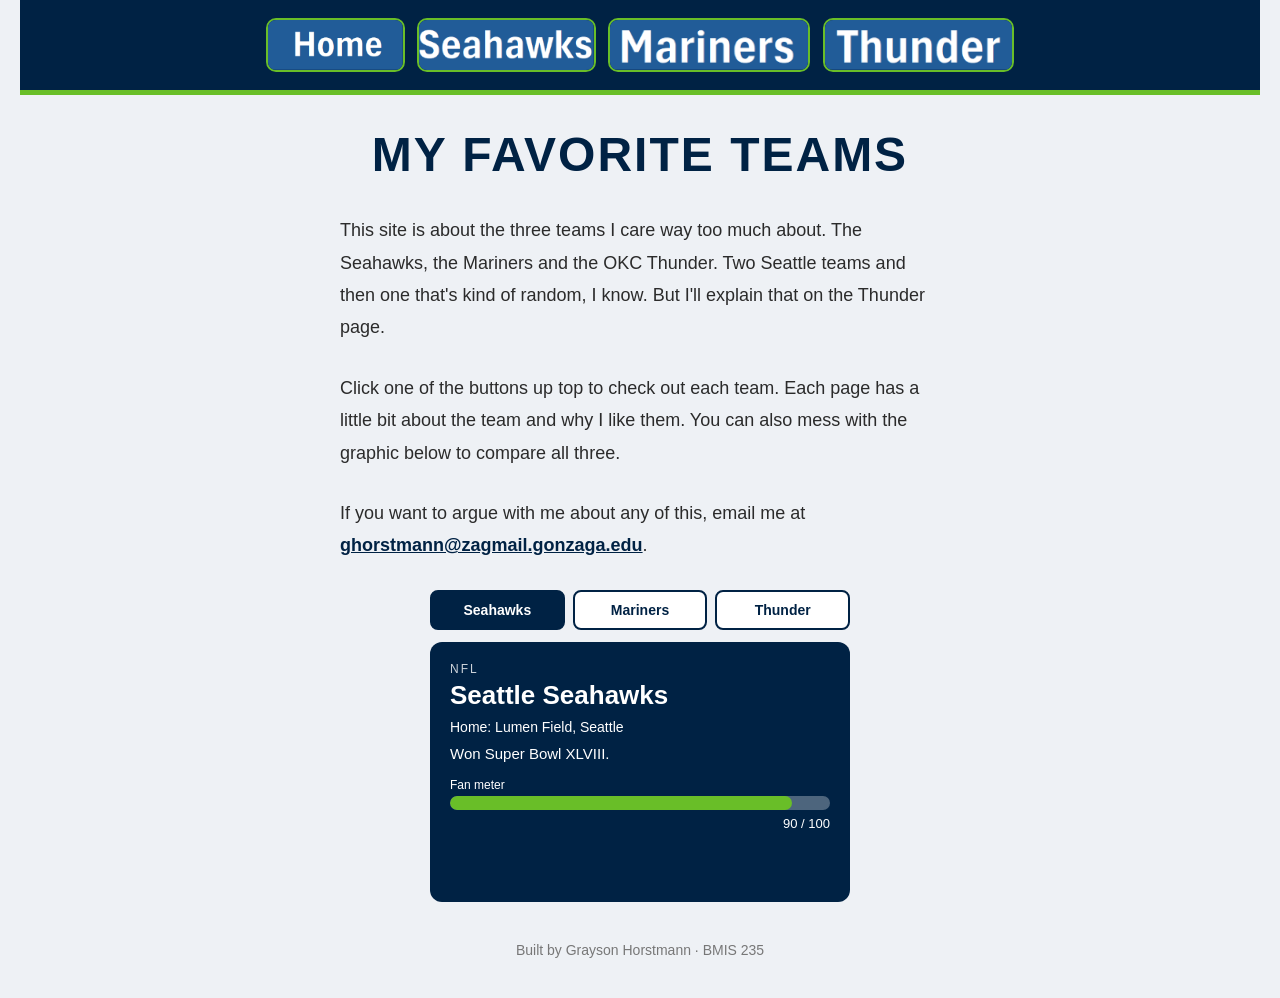
<file: index.html>
<!DOCTYPE html>
<!--
  Author: Grayson Horstmann
  GU username: ghorstmann
  Course: BMIS 235 - HTML-3
-->
<html lang="en">
<head>
<meta charset="utf-8">
<meta name="author" content="Grayson Horstmann">
<title>My Teams | Home</title>

<!-- this one line connects the page to the stylesheet -->
<link rel="stylesheet" href="styles.css">
</head>
<body>

<nav>
    <a href="index.html"><img src="img/home.png" alt="Home"></a>
    <a href="seahawks.html"><img src="img/seahawks.png" alt="Seahawks"></a>
    <a href="mariners.html"><img src="img/mariners.png" alt="Mariners"></a>
    <a href="thunder.html"><img src="img/thunder.png" alt="Thunder"></a>
</nav>

<h1>My Favorite Teams</h1>
<p>This site is about the three teams I care way too much about. The Seahawks, the Mariners and the OKC Thunder. Two Seattle teams and then one that's kind of random, I know. But I'll explain that on the Thunder page.</p>
<p>Click one of the buttons up top to check out each team. Each page has a little bit about the team and why I like them. You can also mess with the graphic below to compare all three.</p>
<p>If you want to argue with me about any of this, email me at <a href="mailto:ghorstmann@zagmail.gonzaga.edu">ghorstmann@zagmail.gonzaga.edu</a>.</p>

<div class="showcase">
<!-- HTML: three team buttons on top, and a card below that changes to whichever team you click -->
<div class="sc-wrap">
  <div class="sc-buttons">
    <button class="sc-btn" data-team="0">Seahawks</button>
    <button class="sc-btn" data-team="1">Mariners</button>
    <button class="sc-btn" data-team="2">Thunder</button>
  </div>
  <div class="sc-card">
    <div class="sc-league"></div>
    <div class="sc-name"></div>
    <div class="sc-home"></div>
    <div class="sc-fact"></div>
    <div class="sc-meter-label">Fan meter</div>
    <div class="sc-meter"><div class="sc-fill"></div></div>
    <div class="sc-score"></div>
  </div>
</div>

<!-- CSS: every rule starts with .showcase so it only styles this box and nothing else on the page -->
<style>
.showcase .sc-wrap { max-width: 420px; margin: 20px auto; font-family: Arial, sans-serif; }
.showcase .sc-buttons { display: flex; gap: 8px; margin-bottom: 12px; }
.showcase .sc-btn { flex: 1; padding: 10px 4px; border: 2px solid #002244; border-radius: 8px; background: #ffffff; color: #002244; font-weight: bold; font-size: 14px; cursor: pointer; }
.showcase .sc-btn.sc-active { background: #002244; color: #ffffff; }
.showcase .sc-card { border-radius: 12px; padding: 20px; color: #ffffff; min-height: 220px; transition: background 0.4s; }
.showcase .sc-league { font-size: 12px; letter-spacing: 2px; opacity: 0.8; }
.showcase .sc-name { font-size: 26px; font-weight: bold; margin: 4px 0 8px; }
.showcase .sc-home { font-size: 14px; margin-bottom: 10px; }
.showcase .sc-fact { font-size: 15px; margin-bottom: 16px; }
.showcase .sc-meter-label { font-size: 12px; margin-bottom: 4px; }
.showcase .sc-meter { height: 14px; background: rgba(255,255,255,0.3); border-radius: 7px; overflow: hidden; }
.showcase .sc-fill { height: 100%; width: 0; border-radius: 7px; transition: width 0.6s; }
.showcase .sc-score { font-size: 13px; margin-top: 6px; text-align: right; }
</style>

<!-- JavaScript: holds the info for each team and swaps the card's text and colors when a button is clicked -->
<script>
(function () {
  var box = document.querySelector('.showcase');
  var teams = [
    { name: 'Seattle Seahawks', league: 'NFL', home: 'Lumen Field, Seattle', fact: 'Won Super Bowl XLVIII.', color: '#002244', accent: '#69BE28', love: 90 },
    { name: 'Seattle Mariners', league: 'MLB', home: 'T-Mobile Park, Seattle', fact: 'Cal Raleigh hit 60 home runs in 2025.', color: '#0C2C56', accent: '#00A3AD', love: 85 },
    { name: 'OKC Thunder', league: 'NBA', home: 'Paycom Center, Oklahoma City', fact: 'Won the 2025 NBA Championship.', color: '#007AC1', accent: '#EF3B24', love: 95 }
  ];
  var buttons = box.querySelectorAll('.sc-btn');

  function show(i) {
    var t = teams[i];
    box.querySelector('.sc-card').style.background = t.color;
    box.querySelector('.sc-league').textContent = t.league;
    box.querySelector('.sc-name').textContent = t.name;
    box.querySelector('.sc-home').textContent = 'Home: ' + t.home;
    box.querySelector('.sc-fact').textContent = t.fact;
    box.querySelector('.sc-fill').style.background = t.accent;
    box.querySelector('.sc-fill').style.width = t.love + '%';
    box.querySelector('.sc-score').textContent = t.love + ' / 100';
    for (var j = 0; j < buttons.length; j++) {
      buttons[j].classList.toggle('sc-active', j === i);
    }
  }

  for (var k = 0; k < buttons.length; k++) {
    buttons[k].addEventListener('click', function () {
      show(Number(this.getAttribute('data-team')));
    });
  }
  show(0);
})();
</script>
</div>

<footer>Built by Grayson Horstmann &middot; BMIS 235</footer>

</body>
</html>
</file>
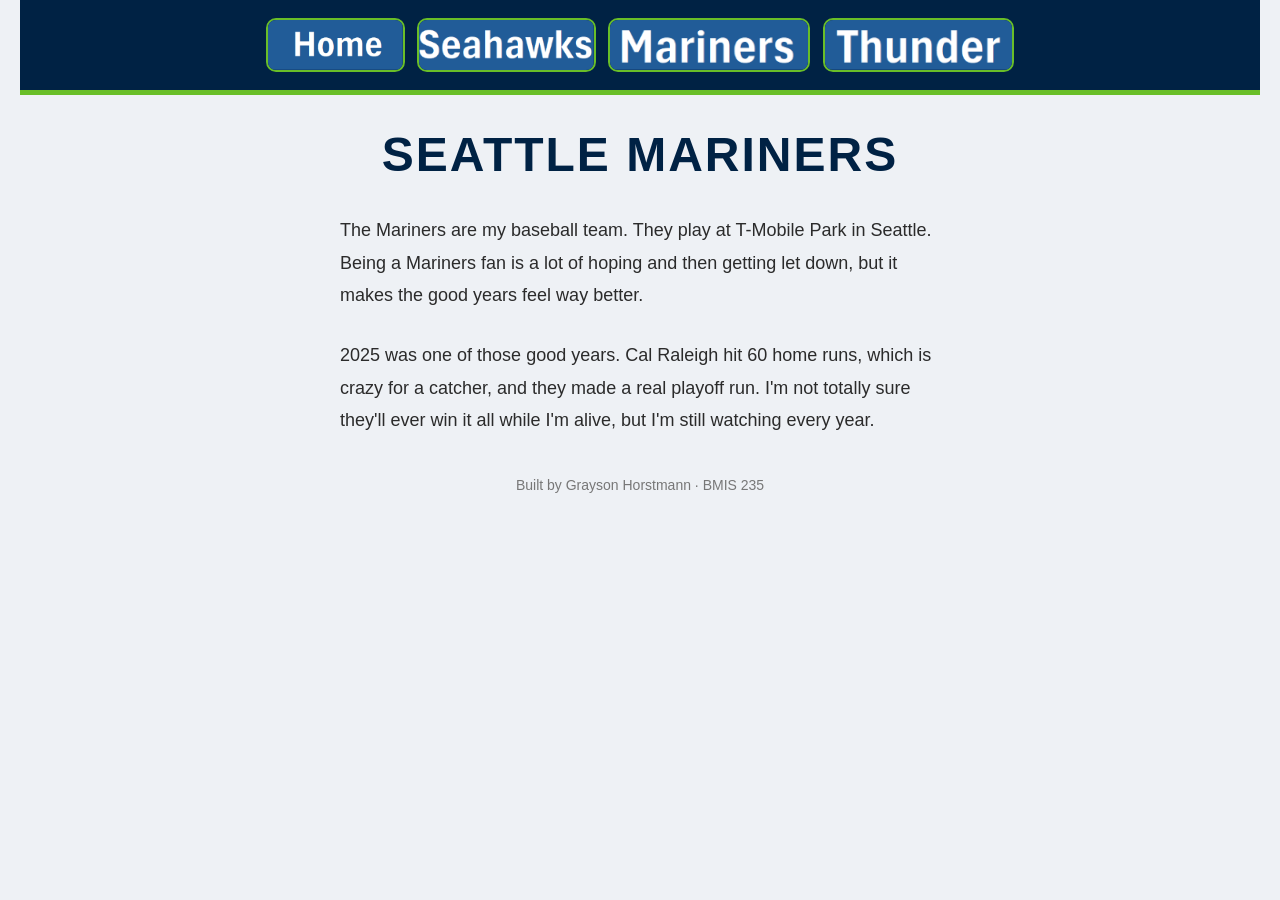
<file: mariners.html>
<!DOCTYPE html>
<!--
  Author: Grayson Horstmann
  GU username: YOUR-GU-USERNAME
  Course: BMIS 235 - HTML-3
-->
<html lang="en">
<head>
<meta charset="utf-8">
<meta name="author" content="Grayson Horstmann">
<title>My Teams | Mariners</title>

<!-- this one line connects the page to the stylesheet -->
<link rel="stylesheet" href="styles.css">
</head>
<body>

<nav>
    <a href="index.html"><img src="img/home.png" alt="Home"></a>
    <a href="seahawks.html"><img src="img/seahawks.png" alt="Seahawks"></a>
    <a href="mariners.html"><img src="img/mariners.png" alt="Mariners"></a>
    <a href="thunder.html"><img src="img/thunder.png" alt="Thunder"></a>
</nav>

<h1>Seattle Mariners</h1>
<p>The Mariners are my baseball team. They play at T-Mobile Park in Seattle. Being a Mariners fan is a lot of hoping and then getting let down, but it makes the good years feel way better.</p>
<p>2025 was one of those good years. Cal Raleigh hit 60 home runs, which is crazy for a catcher, and they made a real playoff run. I'm not totally sure they'll ever win it all while I'm alive, but I'm still watching every year.</p>

<footer>Built by Grayson Horstmann &middot; BMIS 235</footer>

</body>
</html>
</file>
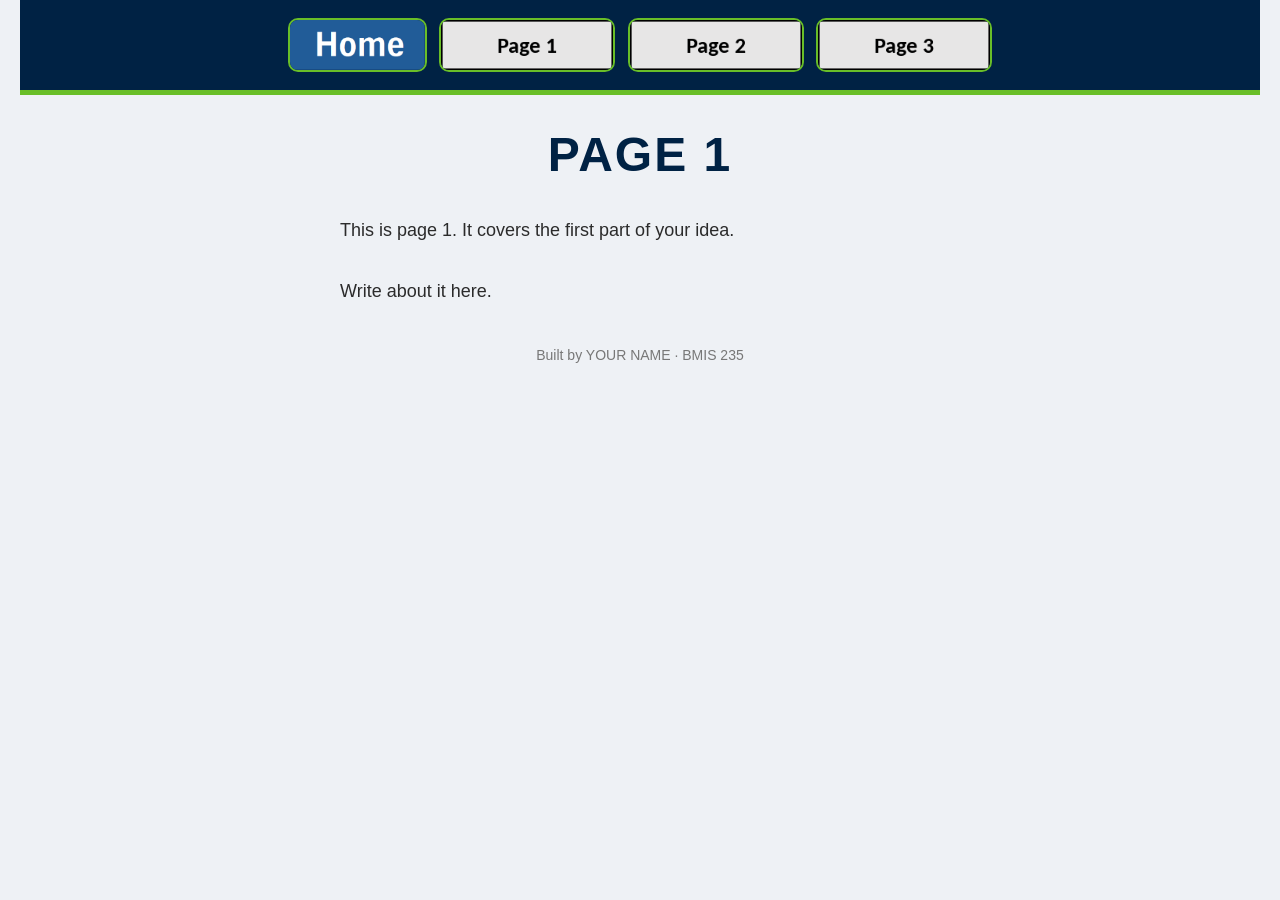
<file: page1.html>
<!DOCTYPE html>
<!--
  Author: YOUR NAME
  GU username: YOUR-GU-USERNAME
  Course: BMIS 235 - HTML-3
-->
<html lang="en">
<head>
<meta charset="utf-8">
<meta name="author" content="YOUR NAME">
<title>Page 1</title>

<!-- this one line connects the page to the stylesheet -->
<link rel="stylesheet" href="styles.css">
</head>
<body>

<!-- ===== MENU ============================================================
     The menu is four links. Each link wraps an image instead of words.
     Build it once on this page, check that every link works,
     then copy the whole <nav> block and paste it over the menu on the
     other three pages, so every page has the exact same menu.
     ===================================================================== -->
<nav>
    <a href="index.html"><img src="img/home.png" alt="Home"></a>
    <a href="page1.html"><img src="img/page1.png" alt="Page 1"></a>
    <a href="page2.html"><img src="img/page2.png" alt="Page 2"></a>
    <a href="page3.html"><img src="img/page3.png" alt="Page 3"></a>
</nav>

<h1>Page 1</h1>
<p>This is page 1. It covers the first part of your idea.</p>
<p>Write about it here.</p>

<!-- Footer: fill in your name -->
<footer>Built by YOUR NAME &middot; BMIS 235</footer>

</body>
</html>
</file>
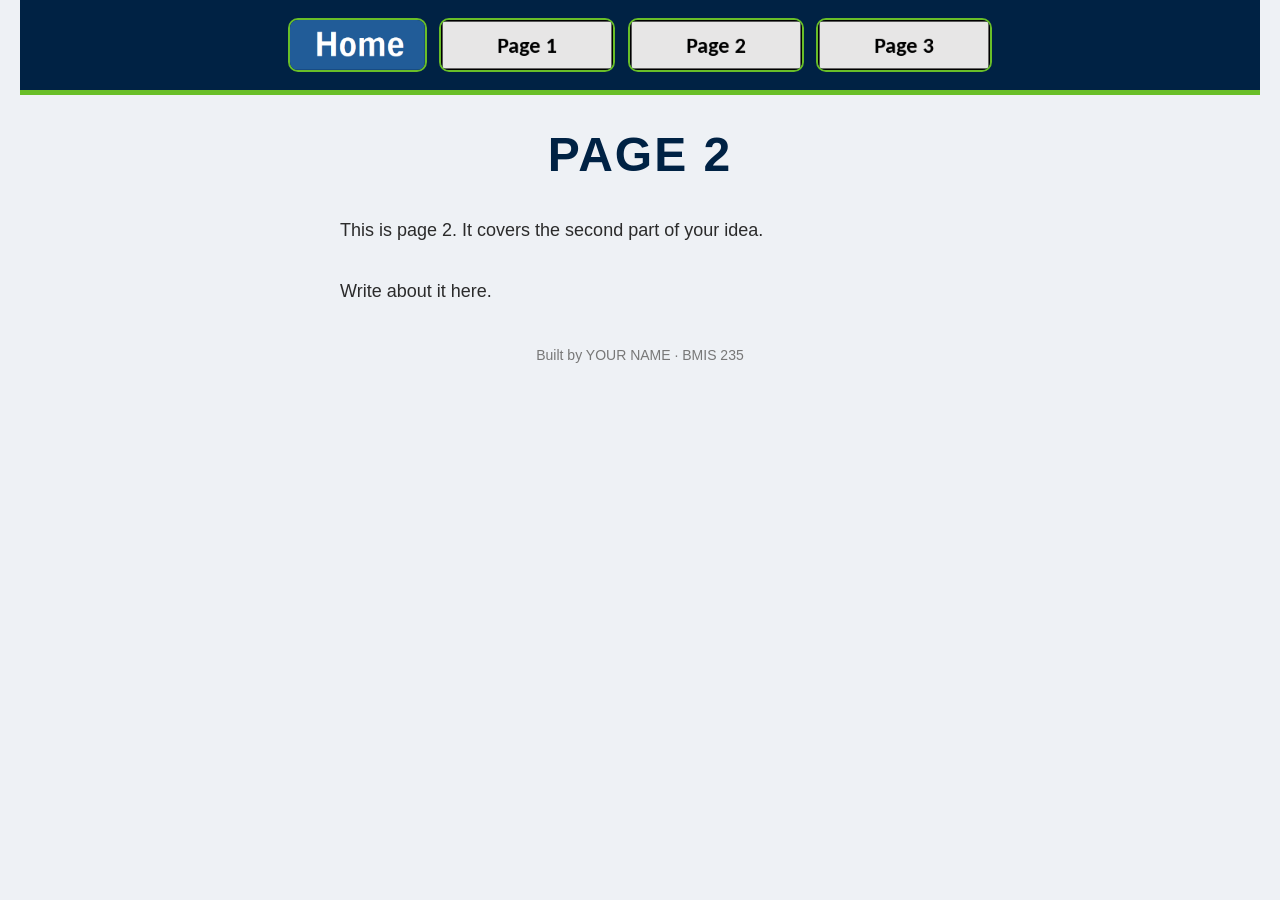
<file: page2.html>
<!DOCTYPE html>
<!--
  Author: YOUR NAME
  GU username: YOUR-GU-USERNAME
  Course: BMIS 235 - HTML-3
-->
<html lang="en">
<head>
<meta charset="utf-8">
<meta name="author" content="YOUR NAME">
<title>Page 2</title>

<!-- this one line connects the page to the stylesheet -->
<link rel="stylesheet" href="styles.css">
</head>
<body>

<!-- ===== MENU ============================================================
     The menu is four links. Each link wraps an image instead of words.
     Build it once on this page, check that every link works,
     then copy the whole <nav> block and paste it over the menu on the
     other three pages, so every page has the exact same menu.
     ===================================================================== -->
<nav>
    <a href="index.html"><img src="img/home.png" alt="Home"></a>
    <a href="page1.html"><img src="img/page1.png" alt="Page 1"></a>
    <a href="page2.html"><img src="img/page2.png" alt="Page 2"></a>
    <a href="page3.html"><img src="img/page3.png" alt="Page 3"></a>
</nav>

<h1>Page 2</h1>
<p>This is page 2. It covers the second part of your idea.</p>
<p>Write about it here.</p>

<!-- Footer: fill in your name -->
<footer>Built by YOUR NAME &middot; BMIS 235</footer>

</body>
</html>
</file>
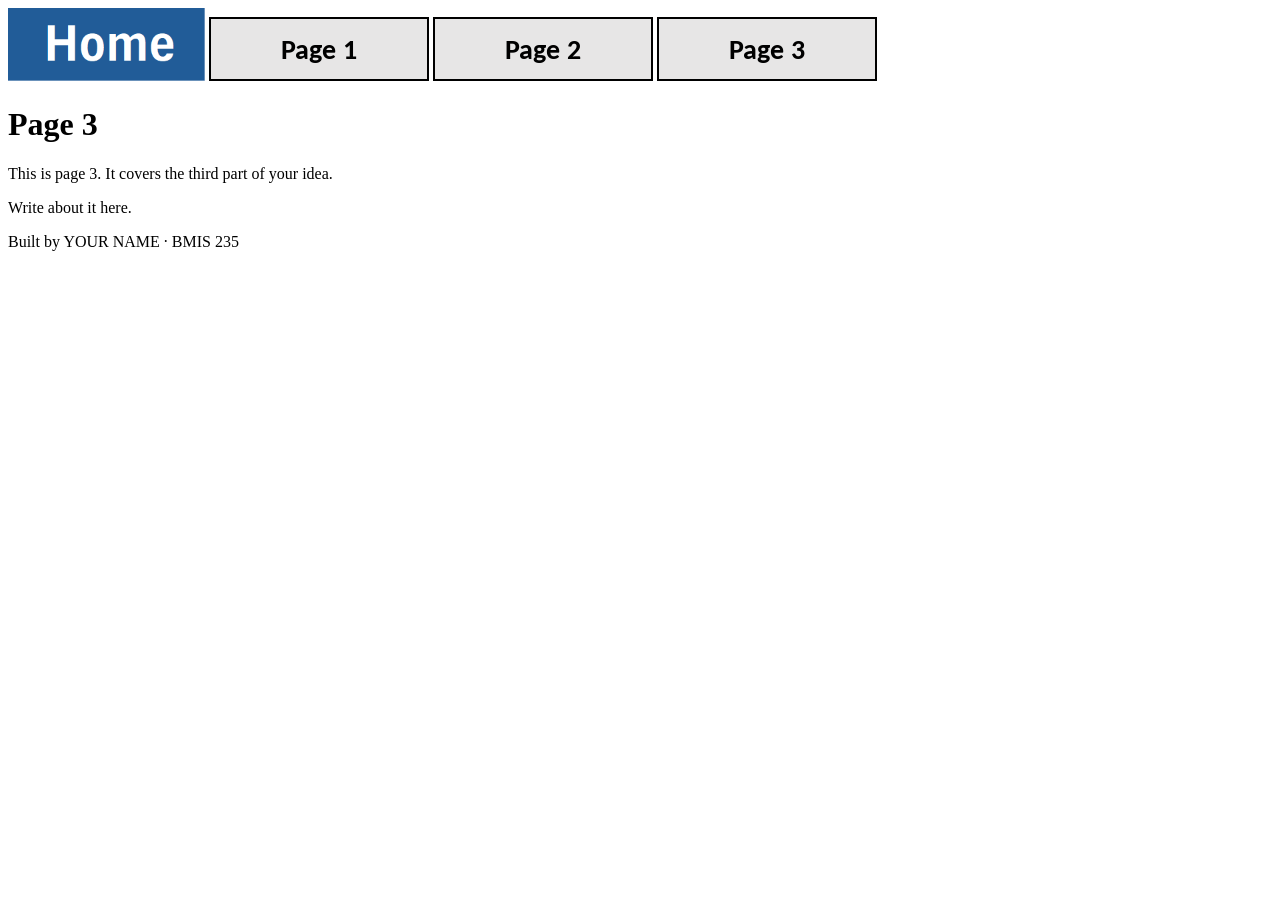
<file: page3.html>
<!DOCTYPE html>
<!--
  Author: YOUR NAME
  GU username: YOUR-GU-USERNAME
  Course: BMIS 235 - HTML-3
-->
<html lang="en">
<head>
<meta charset="utf-8">
<meta name="author" content="YOUR NAME">
<title>Page 3</title>
</head>
<body>

<!-- ===== MENU ============================================================
     The menu is four links. Each link wraps an image instead of words.
     Build it once on this page, check that every link works,
     then copy the whole <nav> block and paste it over the menu on the
     other three pages, so every page has the exact same menu.
     ===================================================================== -->
<nav>
    <a href="index.html"><img src="img/home.png" alt="Home"></a>
    <a href="page1.html"><img src="img/page1.png" alt="Page 1"></a>
    <a href="page2.html"><img src="img/page2.png" alt="Page 2"></a>
    <a href="page3.html"><img src="img/page3.png" alt="Page 3"></a>
</nav>

<h1>Page 3</h1>
<p>This is page 3. It covers the third part of your idea.</p>
<p>Write about it here.</p>

<!-- Footer: fill in your name -->
<footer>Built by YOUR NAME &middot; BMIS 235</footer>

</body>
</html>
</file>
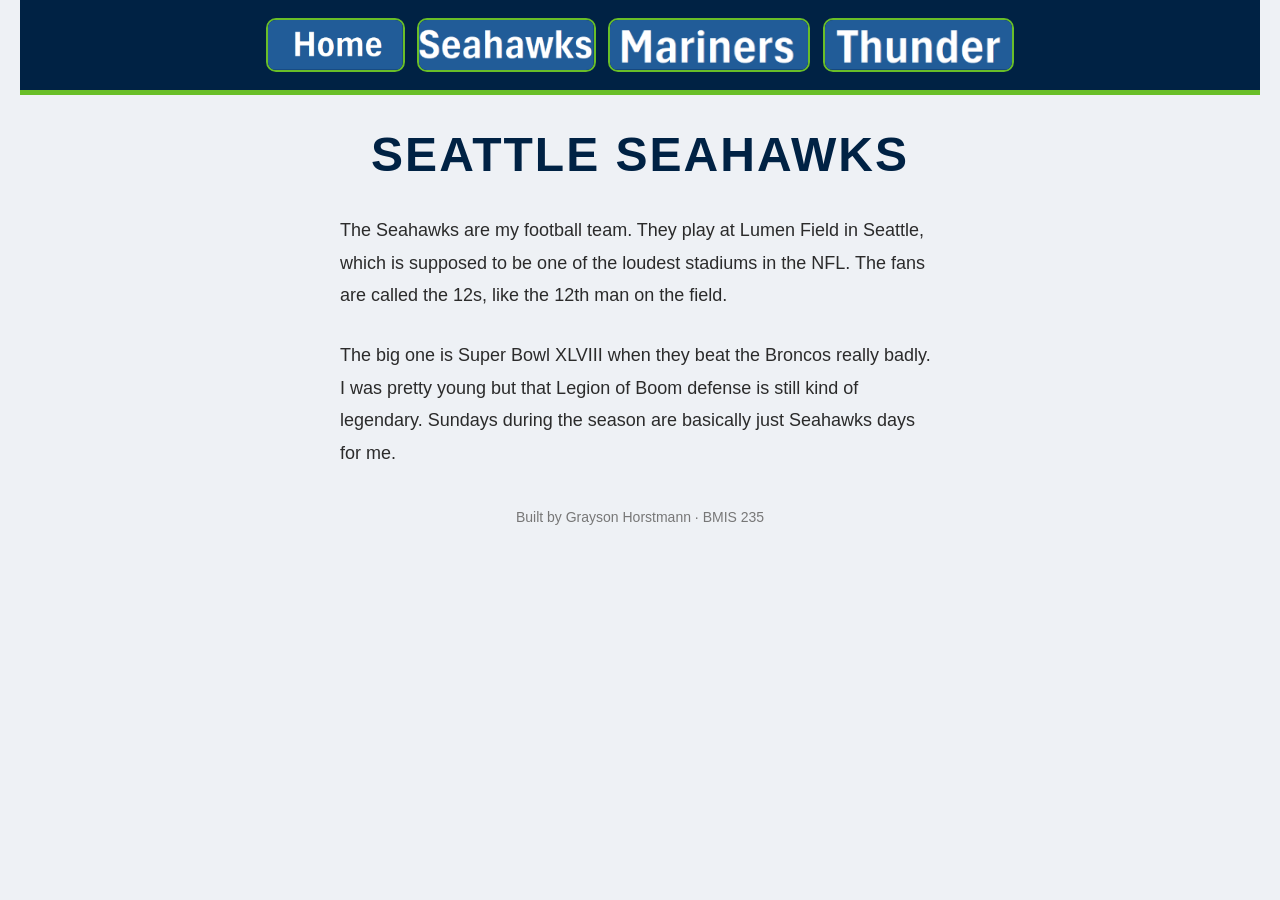
<file: seahawks.html>
<!DOCTYPE html>
<!--
  Author: Grayson Horstmann
  GU username: YOUR-GU-USERNAME
  Course: BMIS 235 - HTML-3
-->
<html lang="en">
<head>
<meta charset="utf-8">
<meta name="author" content="Grayson Horstmann">
<title>My Teams | Seahawks</title>

<!-- this one line connects the page to the stylesheet -->
<link rel="stylesheet" href="styles.css">
</head>
<body>

<nav>
    <a href="index.html"><img src="img/home.png" alt="Home"></a>
    <a href="seahawks.html"><img src="img/seahawks.png" alt="Seahawks"></a>
    <a href="mariners.html"><img src="img/mariners.png" alt="Mariners"></a>
    <a href="thunder.html"><img src="img/thunder.png" alt="Thunder"></a>
</nav>

<h1>Seattle Seahawks</h1>
<p>The Seahawks are my football team. They play at Lumen Field in Seattle, which is supposed to be one of the loudest stadiums in the NFL. The fans are called the 12s, like the 12th man on the field.</p>
<p>The big one is Super Bowl XLVIII when they beat the Broncos really badly. I was pretty young but that Legion of Boom defense is still kind of legendary. Sundays during the season are basically just Seahawks days for me.</p>

<footer>Built by Grayson Horstmann &middot; BMIS 235</footer>

</body>
</html>
</file>
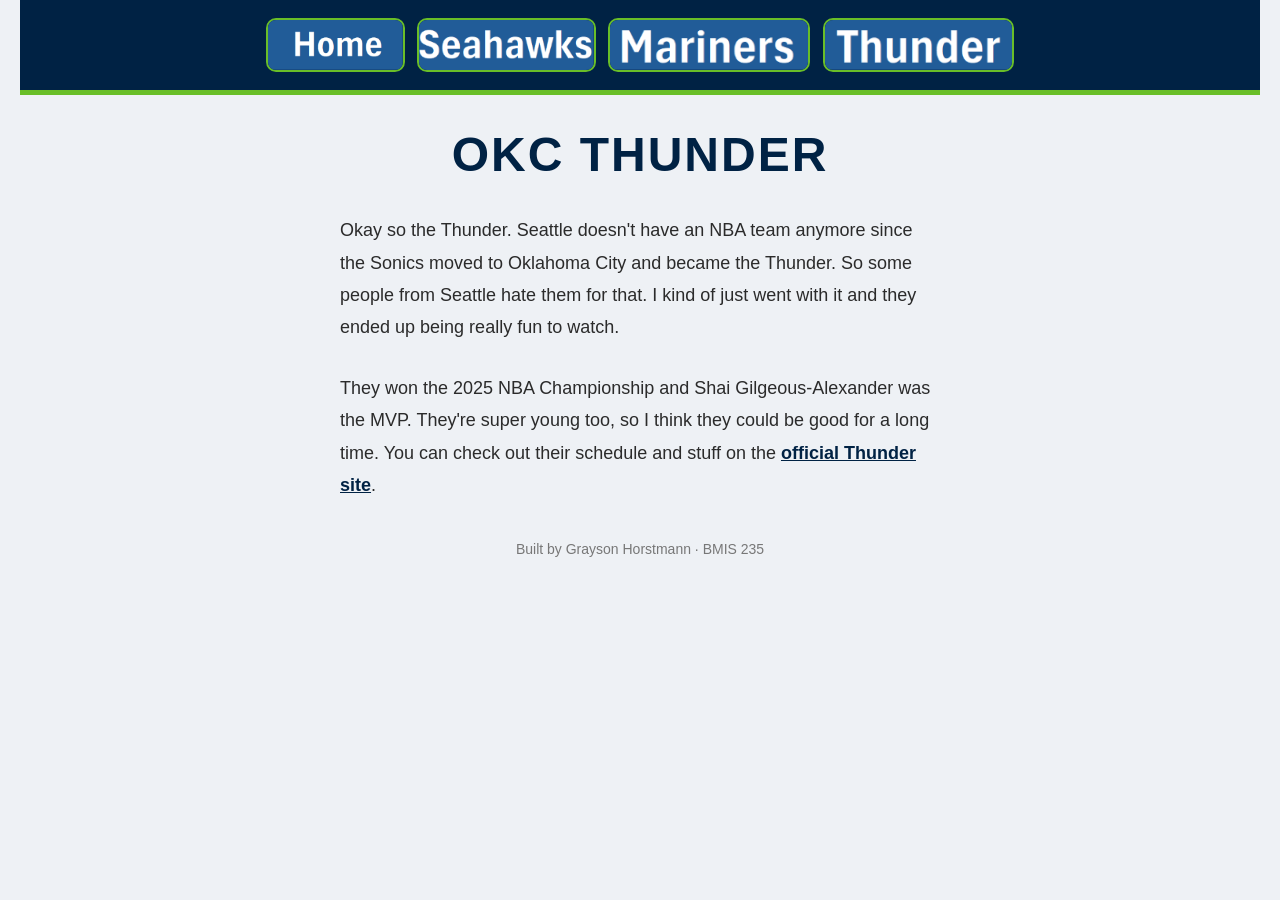
<file: thunder.html>
<!DOCTYPE html>
<!--
  Author: Grayson Horstmann
  GU username: YOUR-GU-USERNAME
  Course: BMIS 235 - HTML-3
-->
<html lang="en">
<head>
<meta charset="utf-8">
<meta name="author" content="Grayson Horstmann">
<title>My Teams | Thunder</title>

<!-- this one line connects the page to the stylesheet -->
<link rel="stylesheet" href="styles.css">
</head>
<body>

<nav>
    <a href="index.html"><img src="img/home.png" alt="Home"></a>
    <a href="seahawks.html"><img src="img/seahawks.png" alt="Seahawks"></a>
    <a href="mariners.html"><img src="img/mariners.png" alt="Mariners"></a>
    <a href="thunder.html"><img src="img/thunder.png" alt="Thunder"></a>
</nav>

<h1>OKC Thunder</h1>
<p>Okay so the Thunder. Seattle doesn't have an NBA team anymore since the Sonics moved to Oklahoma City and became the Thunder. So some people from Seattle hate them for that. I kind of just went with it and they ended up being really fun to watch.</p>
<p>They won the 2025 NBA Championship and Shai Gilgeous-Alexander was the MVP. They're super young too, so I think they could be good for a long time. You can check out their schedule and stuff on the <a href="https://www.nba.com/thunder" target="_blank">official Thunder site</a>.</p>

<footer>Built by Grayson Horstmann &middot; BMIS 235</footer>

</body>
</html>
</file>
<file: styles.css>
/* =====================================================================
   styles.css  ·  MY TEAMS BRAND
   Font: Arial  ·  Main color: Seahawks navy #002244  ·  Accent: action green #69BE28
   ===================================================================== */

body {
    font-family: Arial, Helvetica, sans-serif;
    background-color: #eef1f5;
    color: #2b2b2b;
    margin: 0;
    padding: 0 20px 40px 20px;
}

/* the menu at the top of every page */
nav {
    background-color: #002244;
    padding: 14px;
    text-align: center;
    border-bottom: 5px solid #69BE28;
}

nav img {
    height: 50px;
    margin: 4px;
    vertical-align: middle;
}

nav a {
    text-decoration: none;
}

h1 {
    color: #002244;
    text-align: center;
    font-size: 40px;
}

p {
    max-width: 600px;
    margin: 20px auto;
    font-size: 18px;
    line-height: 1.5;
}

footer {
    text-align: center;
    font-size: 14px;
    color: #777777;
    margin-top: 40px;
}

/* ===== MY 3 NEW STYLES ===== */

/* Style 1: rounded menu buttons with a green outline */
nav img {
    border-radius: 10px;
    border: 2px solid #69BE28;
}

/* Style 2: links are navy and turn green when you hover */
a {
    color: #002244;
    font-weight: bold;
}
a:hover {
    color: #69BE28;
}

/* Style 3: bigger all-caps headings and more space between paragraphs */
h1 {
    font-size: 48px;
    text-transform: uppercase;
    letter-spacing: 2px;
}
p {
    line-height: 1.8;
    margin-bottom: 28px;
}
</file>
